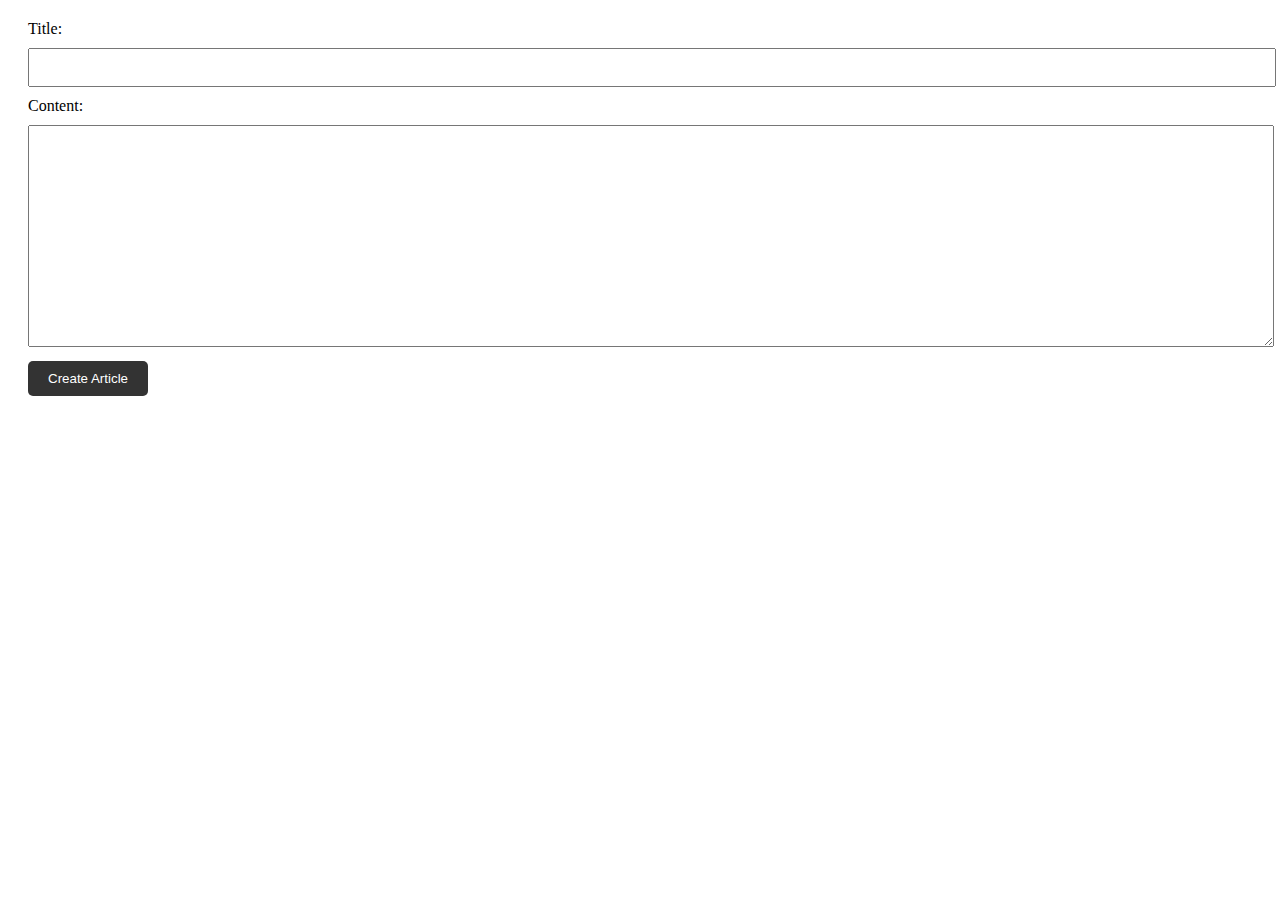
<file: articles/article-builder.html>
<!DOCTYPE html>
<html>

<head>
  <meta charset="UTF-8">
  <title>Article Builder</title>
  <style>
    /* Styles for the article builder form */
    form {
      margin: 20px;
    }

    label {
      display: block;
      margin-bottom: 10px;
    }

    input[type="text"],
    textarea {
      width: 100%;
      padding: 10px;
      margin-bottom: 10px;
    }

    textarea {
      height: 200px;
    }

    button {
      padding: 10px 20px;
      background-color: #333;
      color: #fff;
      border: none;
      border-radius: 5px;
      cursor: pointer;
    }

    button:hover {
      background-color: #555;
    }

    /* Styles for displaying the created article */
    .article-container {
      margin: 20px;
    }

    .article {
      display: flex;
      align-items: flex-start;
    }

    .article-image {
      width: 200px;
      margin-right: 20px;
    }

    .article-text {
      flex-grow: 1;
    }

    h1 {
      margin-top: 0;
    }

    p {
      margin-bottom: 10px;
    }
  </style>
</head>

<body>
  <form id="articleForm">
    <label for="title">Title:</label>
    <input type="text" id="title" name="title" required>

    <label for="content">Content:</label>
    <textarea id="content" name="content" required></textarea>

    <button type="submit">Create Article</button>
  </form>

  <div class="article-container" id="articleContainer">
    <!-- The created article will be displayed here -->
  </div>

  <script>
    document.getElementById("articleForm").addEventListener("submit", function(event) {
      event.preventDefault(); // Prevent form submission

      // Get the values from the form inputs
      var title = document.getElementById("title").value;
      var content = document.getElementById("content").value;

      // Create the HTML structure for the article
      var article = document.createElement("article");
      article.classList.add("article");

      var articleHeader = document.createElement("header");
      var articleTitle = document.createElement("h1");
      articleTitle.textContent = title;
      articleHeader.appendChild(articleTitle);
      article.appendChild(articleHeader);

      var articleImage = document.createElement("img");
      articleImage.src = "../placeholder.jpg";
      articleImage.alt = "Post Image";
      articleImage.classList.add("article-image");
      article.appendChild(articleImage);

      var articleText = document.createElement("div");
      articleText.classList.add("article-text");

      var articleContent = document.createElement("div");
      articleContent.classList.add("article-first-text");
      var articleContentParagraph = document.createElement("p");
      articleContentParagraph.textContent = content;
      articleContent.appendChild(articleContentParagraph);
      articleText.appendChild(articleContent);

      article.appendChild(articleText);

      // Add the article to the article container
      var articleContainer = document.getElementById("articleContainer");
      articleContainer.appendChild(article);

      // Clear the form inputs
      document.getElementById("title").value = "";
      document.getElementById("content").value = "";
    });
  </script>
</body>

</html>
</file>
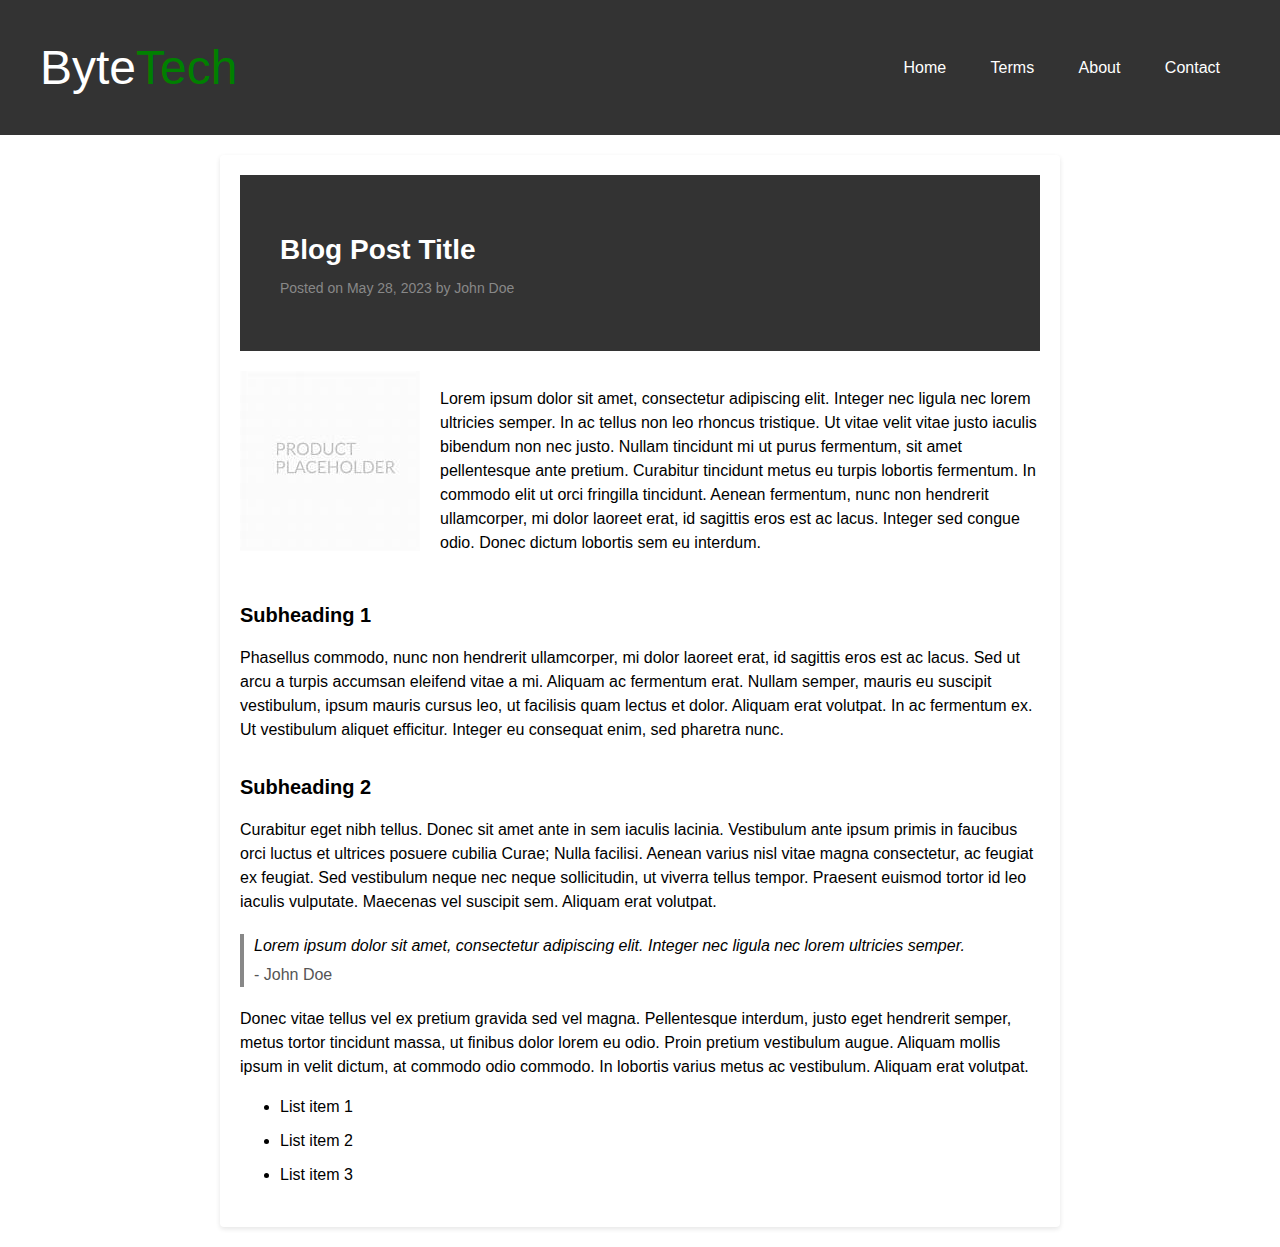
<file: articles/article-template.html>
<!DOCTYPE html>
<html>

<head>
  <meta charset="UTF-8">
  <title>ByteTech - ArticleTemplate</title>
  <link rel="stylesheet" type="text/css" href="../css/article.css">
  <script async src="https://pagead2.googlesyndication.com/pagead/js/adsbygoogle.js?client=ca-pub-8013242634129028"
     crossorigin="anonymous"></script>
</head>

<body>
  <header>
    <nav>
      <div class="navbar">
        <div class="nav-left">
          <a href="../index.html" class="nav-logo">Byte<span class="highlight">Tech</span></a>
        </div>
        <div class="nav-right">
          <ul>
            <li><a href="../index.html">Home</a></li>
            <li><a href="information/terms.html">Terms</a></li>
            <li><a href="information/about.html">About</a></li>
            <li><a href="information/contact.html">Contact</a></li>
          </ul>
        </div>
      </div>
    </nav>
  </header>

  <article>
    <header>
      <h1>Blog Post Title</h1>
      <p class="meta">Posted on May 28, 2023 by John Doe</p>
    </header>

    <div class="content">
      <img src="../placeholder.jpg" alt="Post Image" class="article-image">

      <div class="article-text">
        <div class="article-first-text">
          <p>Lorem ipsum dolor sit amet, consectetur adipiscing elit. Integer nec ligula nec lorem ultricies semper. In
            ac
            tellus non leo rhoncus tristique. Ut vitae velit vitae justo iaculis bibendum non nec justo. Nullam
            tincidunt
            mi
            ut purus fermentum, sit amet pellentesque ante pretium. Curabitur tincidunt metus eu turpis lobortis
            fermentum.
            In commodo elit ut orci fringilla tincidunt. Aenean fermentum, nunc non hendrerit ullamcorper, mi dolor
            laoreet
            erat, id sagittis eros est ac lacus. Integer sed congue odio. Donec dictum lobortis sem eu interdum.</p>
        </div>

        <h2>Subheading 1</h2>
        <p>Phasellus commodo, nunc non hendrerit ullamcorper, mi dolor laoreet erat, id sagittis eros est ac lacus. Sed
          ut
          arcu a turpis accumsan eleifend vitae a mi. Aliquam ac fermentum erat. Nullam semper, mauris eu suscipit
          vestibulum, ipsum mauris cursus leo, ut facilisis quam lectus et dolor. Aliquam erat volutpat. In ac fermentum
          ex. Ut vestibulum aliquet efficitur. Integer eu consequat enim, sed pharetra nunc.</p>

        <h2>Subheading 2</h2>
        <p>Curabitur eget nibh tellus. Donec sit amet ante in sem iaculis lacinia. Vestibulum ante ipsum primis in
          faucibus orci luctus et ultrices posuere cubilia Curae; Nulla facilisi. Aenean varius nisl vitae magna
          consectetur, ac feugiat ex feugiat. Sed vestibulum neque nec neque sollicitudin, ut viverra tellus tempor.
          Praesent euismod tortor id leo iaculis vulputate. Maecenas vel suscipit sem. Aliquam erat volutpat.</p>

        <blockquote>
          <p>Lorem ipsum dolor sit amet, consectetur adipiscing elit. Integer nec ligula nec lorem ultricies semper.</p>
          <cite>- John Doe</cite>
        </blockquote>

        <p>Donec vitae tellus vel ex pretium gravida sed vel magna. Pellentesque interdum, justo eget hendrerit semper,
          metus tortor tincidunt massa, ut finibus dolor lorem eu odio. Proin pretium vestibulum augue. Aliquam mollis
          ipsum in velit dictum, at commodo odio commodo. In lobortis varius metus ac vestibulum. Aliquam erat volutpat.
        </p>
        <ul>
          <li>List item 1</li>
          <li>List item 2</li>
          <li>List item 3</li>
        </ul>
      </div>
  </article>
</body>

</html>
</file>
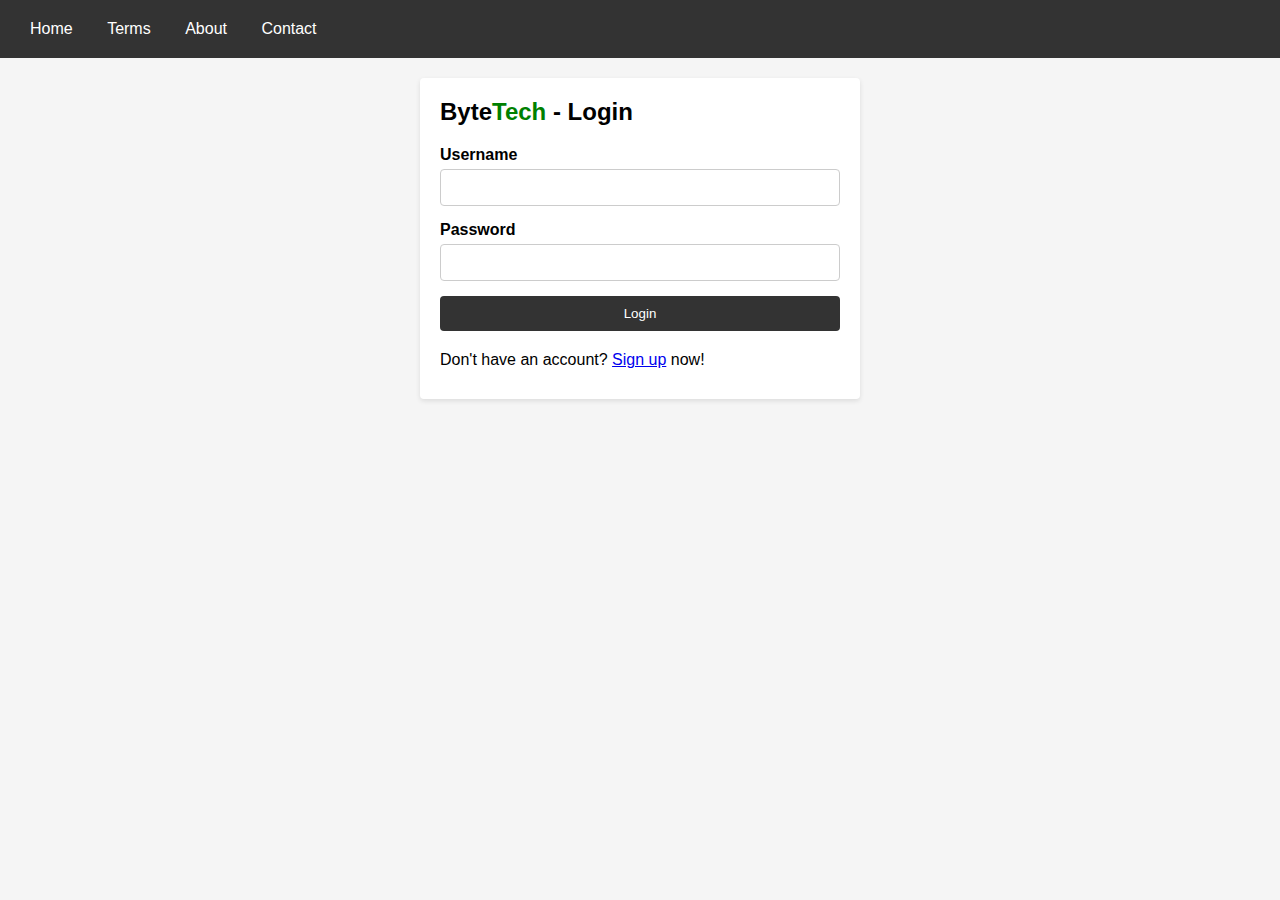
<file: users/login.html>
<!DOCTYPE html>
<html>

<head>
  <meta charset="UTF-8">
  <title>Login Page</title>
  <link rel="stylesheet" type="text/css" href="../css/signup-signin.css">
</head>

<body>
  <header>
    <nav>
      <ul>
        <li><a href="../index.html">Home</a></li>
        <li><a href="information/terms.html">Terms</a></li>
        <li><a href="information/about.html">About</a></li>
        <li><a href="information/contact.html">Contact</a></li>
      </ul>
    </nav>
  </header>

  <main>
    <section class="login">
      <h1>Byte<span class="highlight">Tech</span> - Login</h1>

      <form>
        <div class="form-group">
          <label for="username">Username</label>
          <input type="text" id="username" name="username" required>
        </div>

        <div class="form-group">
          <label for="password">Password</label>
          <input type="password" id="password" name="password" required>
        </div>

        <button type="submit">Login</button>
      </form>

      <p>Don't have an account? <a href="signup.html">Sign up</a> now!</p>
    </section>
  </main>
</body>

</html>
</file>
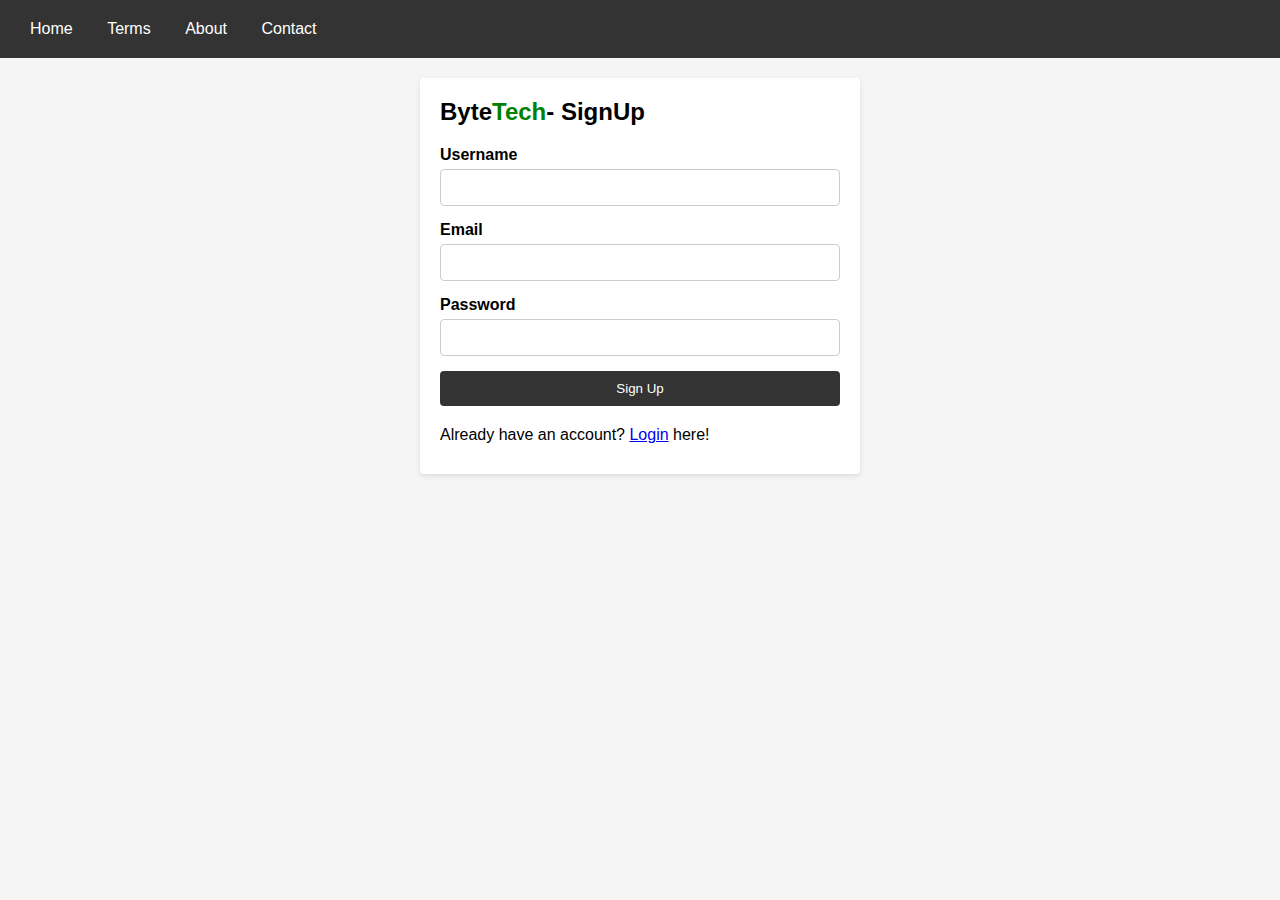
<file: users/signup.html>
<!DOCTYPE html>
<html>

<head>
  <meta charset="UTF-8">
  <title>ByteTect - Signup</title>
  <link rel="stylesheet" type="text/css" href="../css/signup-signin.css">
</head>

<body>
  <header>
    <nav>
      <ul>
        <li><a href="../index.html">Home</a></li>
        <li><a href="information/terms.html">Terms</a></li>
        <li><a href="information/about.html">About</a></li>
        <li><a href="information/contact.html">Contact</a></li>
      </ul>
    </nav>
  </header>

  <main>
    <section class="signup">
      <h1>Byte<span class="highlight">Tech</span>- SignUp</h1>

      <form>
        <div class="form-group">
          <label for="username">Username</label>
          <input type="text" id="username" name="username" required>
        </div>

        <div class="form-group">
          <label for="email">Email</label>
          <input type="email" id="email" name="email" required>
        </div>

        <div class="form-group">
          <label for="password">Password</label>
          <input type="password" id="password" name="password" required>
        </div>

        <button type="submit">Sign Up</button>
      </form>

      <p>Already have an account? <a href="login.html">Login</a> here!</p>
    </section>
  </main>
</body>

</html>
</file>
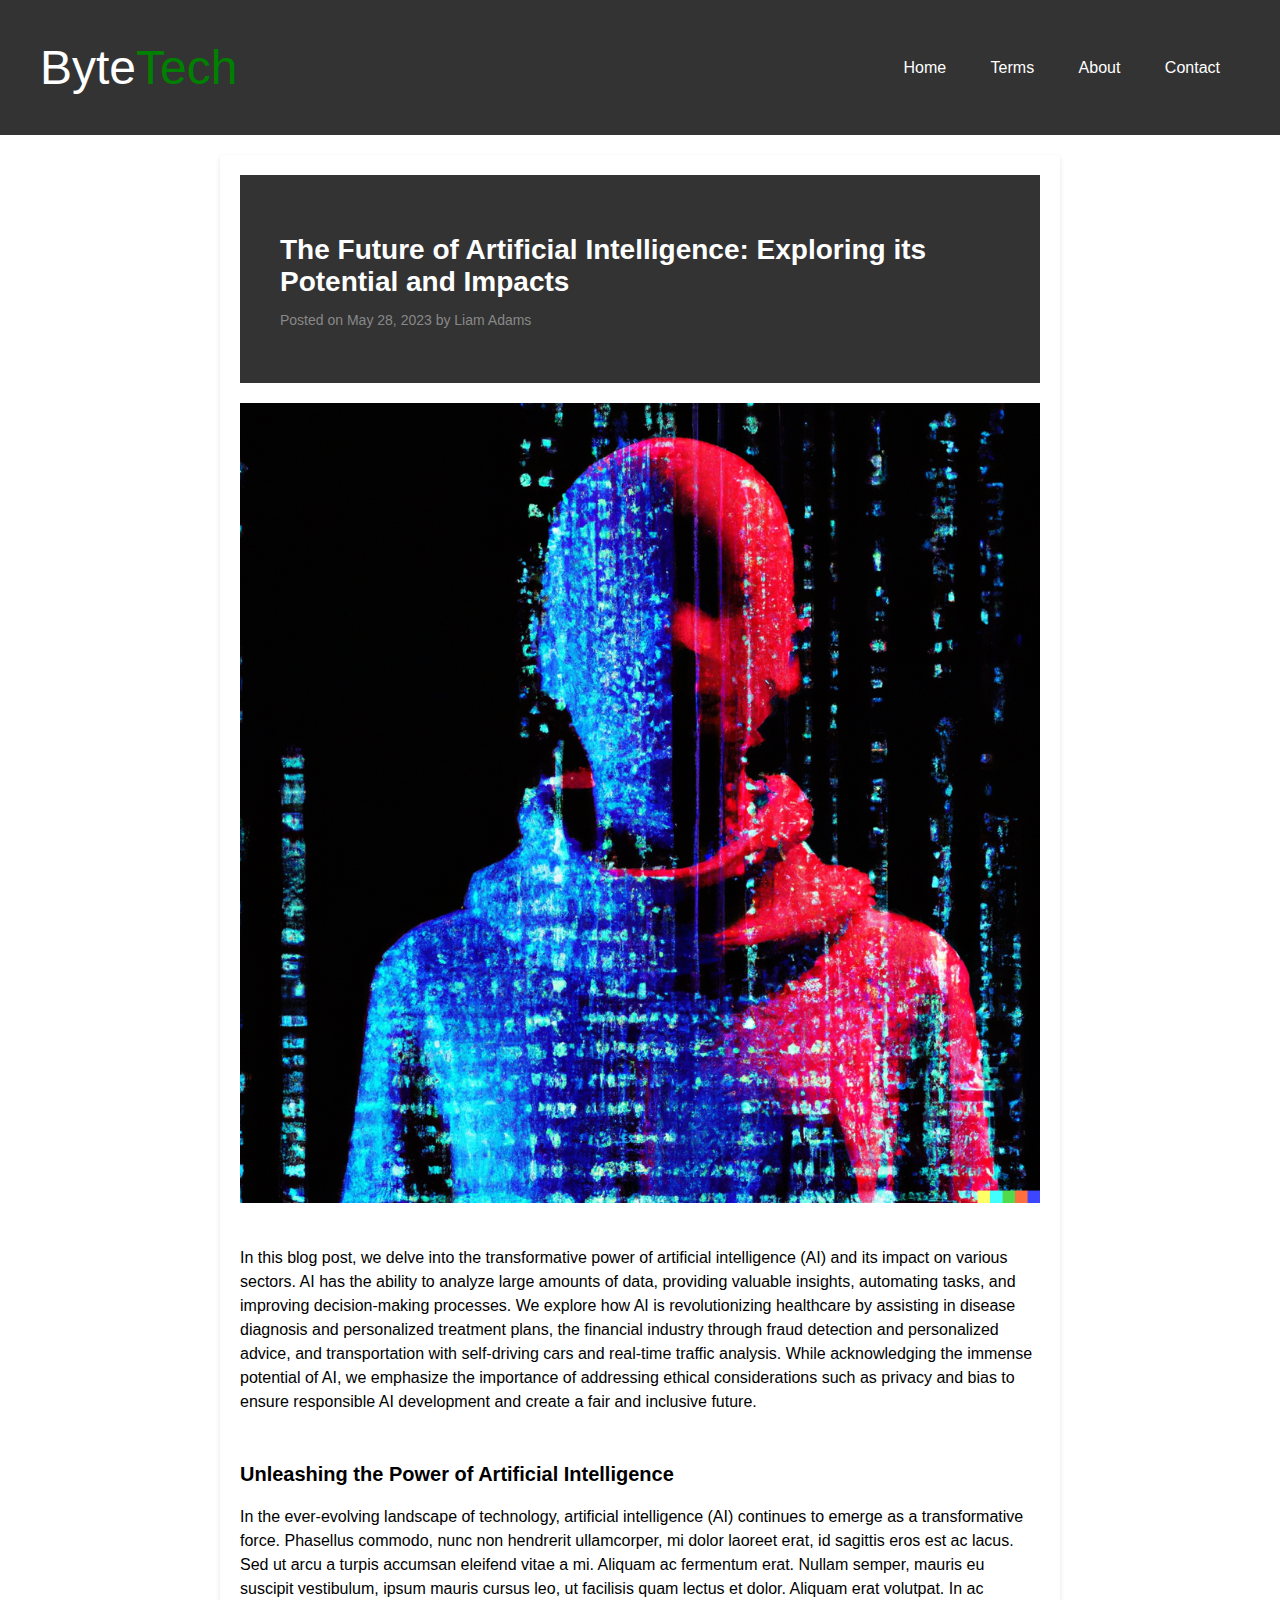
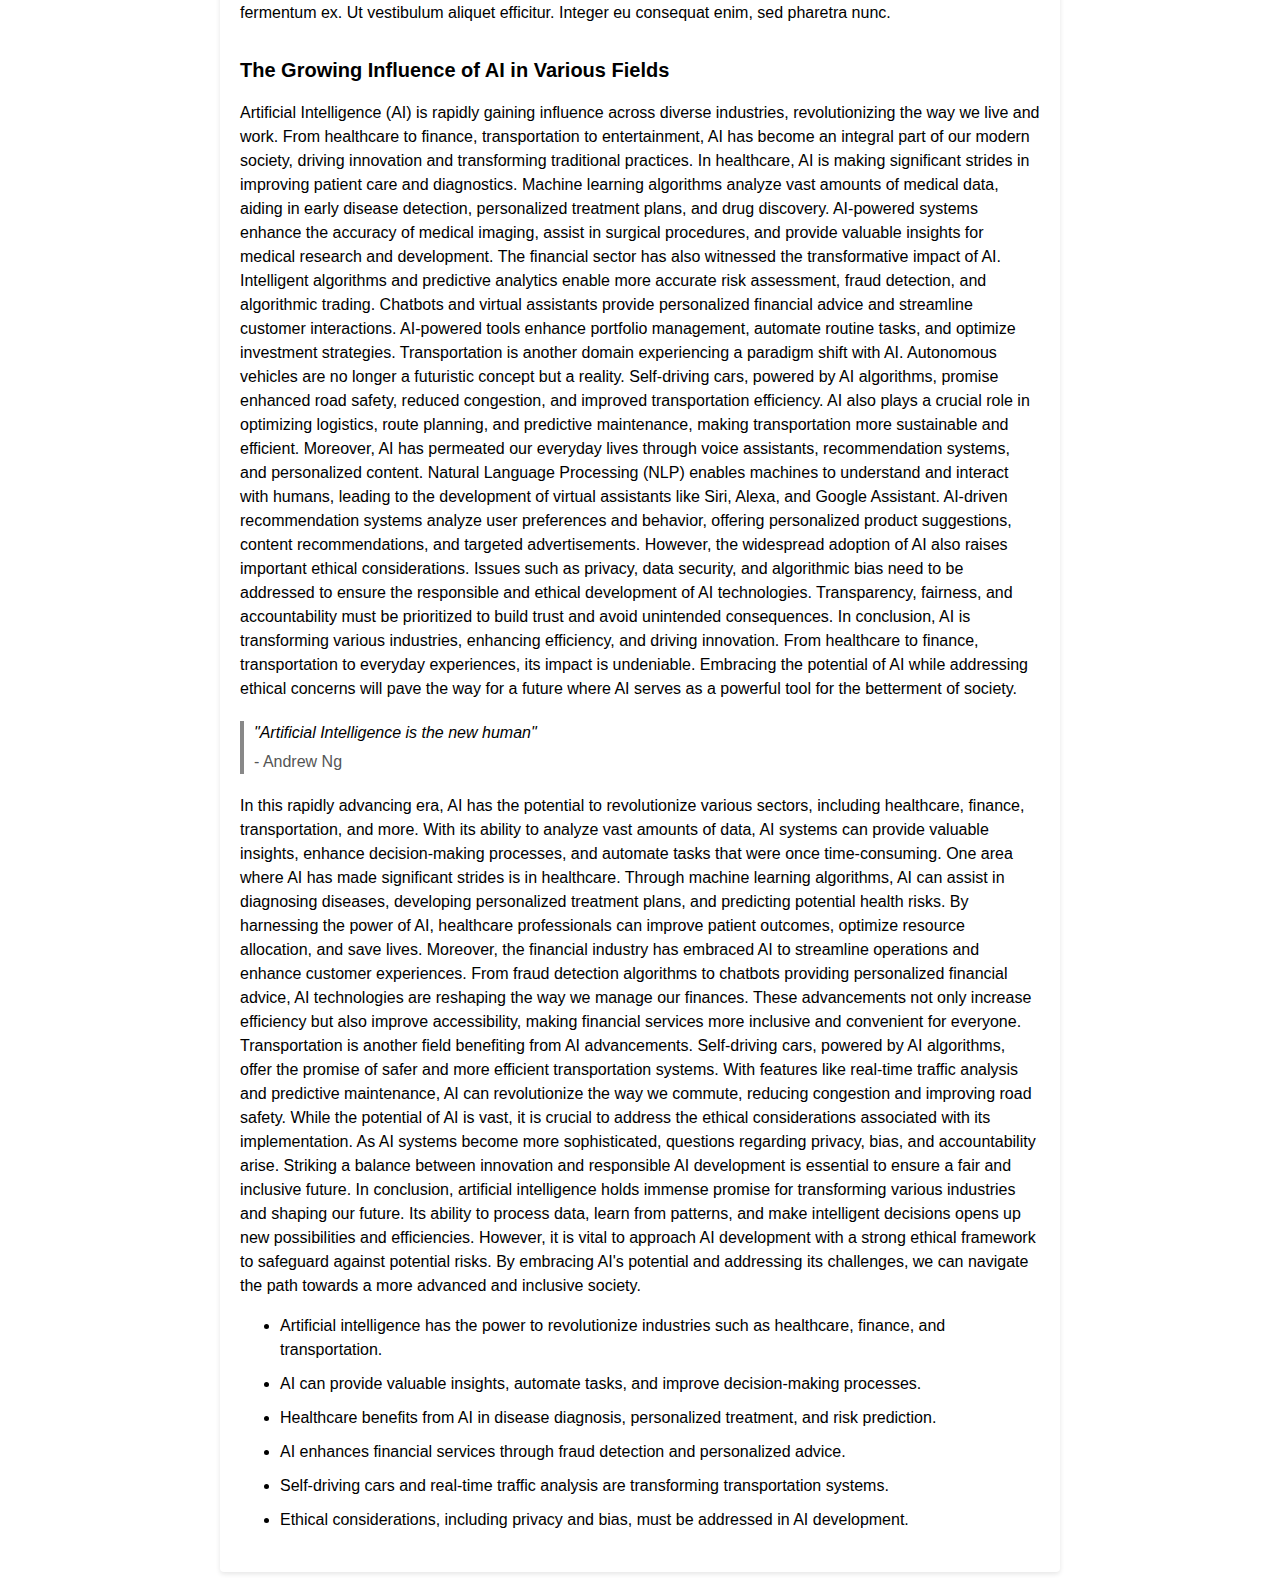
<file: articles/artificial-intelligence/the-futute-of-ai.html>
<!DOCTYPE html>
<html>

<head>
  <meta charset="UTF-8">
  <title>ByteTech - ArticleTemplate</title>
  <link rel="stylesheet" type="text/css" href="../../css/article.css">
  <script async src="https://pagead2.googlesyndication.com/pagead/js/adsbygoogle.js?client=ca-pub-8013242634129028"
     crossorigin="anonymous"></script>
</head>

<body>
  <header>
    <nav>
      <div class="navbar">
        <div class="nav-left">
          <a href="../index.html" class="nav-logo">Byte<span class="highlight">Tech</span></a>
        </div>
        <div class="nav-right">
          <ul>
            <li><a href="../index.html">Home</a></li>
            <li><a href="information/terms.html">Terms</a></li>
            <li><a href="information/about.html">About</a></li>
            <li><a href="information/contact.html">Contact</a></li>
          </ul>
        </div>
      </div>
    </nav>
  </header>

  <article>
    <header>
      <h1>The Future of Artificial Intelligence: Exploring its Potential and Impacts</h1>
      <p class="meta">Posted on May 28, 2023 by Liam Adams</p>
    </header>

    <div class="content">
      <img src="future-of-ai.png">

      <div class="article-text">
        <div class="article-first-text">
          <p> In this blog post, we delve into the transformative power of artificial intelligence (AI) and its impact
            on various sectors. AI has the ability to analyze large amounts of data, providing valuable insights,
            automating tasks, and improving decision-making processes. We explore how AI is revolutionizing healthcare
            by assisting in disease diagnosis and personalized treatment plans, the financial industry through fraud
            detection and personalized advice, and transportation with self-driving cars and real-time traffic analysis.
            While acknowledging the immense potential of AI, we emphasize the importance of addressing ethical
            considerations such as privacy and bias to ensure responsible AI development and create a fair and inclusive
            future.</p>
        </div>

        <h2>Unleashing the Power of Artificial Intelligence</h2>
        <p>In the ever-evolving landscape of technology, artificial intelligence (AI) continues to emerge as a
          transformative force. Phasellus commodo, nunc non hendrerit ullamcorper, mi dolor laoreet erat, id sagittis
          eros est ac lacus. Sed ut arcu a turpis accumsan eleifend vitae a mi. Aliquam ac fermentum erat. Nullam
          semper, mauris eu suscipit vestibulum, ipsum mauris cursus leo, ut facilisis quam lectus et dolor. Aliquam
          erat volutpat. In ac fermentum ex. Ut vestibulum aliquet efficitur. Integer eu consequat enim, sed pharetra
          nunc.</p>

        <h2> The Growing Influence of AI in Various Fields</h2>
        <p>Artificial Intelligence (AI) is rapidly gaining influence across diverse industries, revolutionizing the way
          we live and work. From healthcare to finance, transportation to entertainment, AI has become an integral part
          of our modern society, driving innovation and transforming traditional practices.

          In healthcare, AI is making significant strides in improving patient care and diagnostics. Machine learning
          algorithms analyze vast amounts of medical data, aiding in early disease detection, personalized treatment
          plans, and drug discovery. AI-powered systems enhance the accuracy of medical imaging, assist in surgical
          procedures, and provide valuable insights for medical research and development.

          The financial sector has also witnessed the transformative impact of AI. Intelligent algorithms and predictive
          analytics enable more accurate risk assessment, fraud detection, and algorithmic trading. Chatbots and virtual
          assistants provide personalized financial advice and streamline customer interactions. AI-powered tools
          enhance portfolio management, automate routine tasks, and optimize investment strategies.

          Transportation is another domain experiencing a paradigm shift with AI. Autonomous vehicles are no longer a
          futuristic concept but a reality. Self-driving cars, powered by AI algorithms, promise enhanced road safety,
          reduced congestion, and improved transportation efficiency. AI also plays a crucial role in optimizing
          logistics, route planning, and predictive maintenance, making transportation more sustainable and efficient.

          Moreover, AI has permeated our everyday lives through voice assistants, recommendation systems, and
          personalized content. Natural Language Processing (NLP) enables machines to understand and interact with
          humans, leading to the development of virtual assistants like Siri, Alexa, and Google Assistant. AI-driven
          recommendation systems analyze user preferences and behavior, offering personalized product suggestions,
          content recommendations, and targeted advertisements.

          However, the widespread adoption of AI also raises important ethical considerations. Issues such as privacy,
          data security, and algorithmic bias need to be addressed to ensure the responsible and ethical development of
          AI technologies. Transparency, fairness, and accountability must be prioritized to build trust and avoid
          unintended consequences.

          In conclusion, AI is transforming various industries, enhancing efficiency, and driving innovation. From
          healthcare to finance, transportation to everyday experiences, its impact is undeniable. Embracing the
          potential of AI while addressing ethical concerns will pave the way for a future where AI serves as a powerful
          tool for the betterment of society.</p>

        <blockquote>
          <p>"Artificial Intelligence is the new human"</p>
          <cite>- Andrew Ng</cite>
        </blockquote>

        <p>In this rapidly advancing era, AI has the potential to revolutionize various sectors, including healthcare,
          finance, transportation, and more. With its ability to analyze vast amounts of data, AI systems can provide
          valuable insights, enhance decision-making processes, and automate tasks that were once time-consuming.

          One area where AI has made significant strides is in healthcare. Through machine learning algorithms, AI can
          assist in diagnosing diseases, developing personalized treatment plans, and predicting potential health risks.
          By harnessing the power of AI, healthcare professionals can improve patient outcomes, optimize resource
          allocation, and save lives.

          Moreover, the financial industry has embraced AI to streamline operations and enhance customer experiences.
          From fraud detection algorithms to chatbots providing personalized financial advice, AI technologies are
          reshaping the way we manage our finances. These advancements not only increase efficiency but also improve
          accessibility, making financial services more inclusive and convenient for everyone.

          Transportation is another field benefiting from AI advancements. Self-driving cars, powered by AI algorithms,
          offer the promise of safer and more efficient transportation systems. With features like real-time traffic
          analysis and predictive maintenance, AI can revolutionize the way we commute, reducing congestion and
          improving road safety.

          While the potential of AI is vast, it is crucial to address the ethical considerations associated with its
          implementation. As AI systems become more sophisticated, questions regarding privacy, bias, and accountability
          arise. Striking a balance between innovation and responsible AI development is essential to ensure a fair and
          inclusive future.

          In conclusion, artificial intelligence holds immense promise for transforming various industries and shaping
          our future. Its ability to process data, learn from patterns, and make intelligent decisions opens up new
          possibilities and efficiencies. However, it is vital to approach AI development with a strong ethical
          framework to safeguard against potential risks. By embracing AI's potential and addressing its challenges, we
          can navigate the path towards a more advanced and inclusive society.
        </p>
        <ul>
          <li>Artificial intelligence has the power to revolutionize industries such as healthcare, finance, and
            transportation.</li>
          <li>AI can provide valuable insights, automate tasks, and improve decision-making processes.
          </li>
          <li>Healthcare benefits from AI in disease diagnosis, personalized treatment, and risk prediction.
          </li>
          <li>AI enhances financial services through fraud detection and personalized advice.
          </li>
          <li>Self-driving cars and real-time traffic analysis are transforming transportation systems.
          </li>
          <li>Ethical considerations, including privacy and bias, must be addressed in AI development.
          </li>
        </ul>
      </div>
  </article>
</body>

</html>
</file>
<file: css/article.css>
body {
  font-family: Arial, sans-serif;
  margin: 0;
  padding: 0;
}

header {
  background-color: #333;
  color: #fff;
  padding: 40px;
}

header h1 {
  font-size: 50px;
}

.highlight {
  color: green;
}

.navbar {
  display: flex;
  justify-content: space-between;
  align-items: center;
}

.nav-logo {
  font-size: 48px;
  color: #ffffff;
  text-decoration: none;
}

.nav-right ul {
  list-style-type: none;
  margin: 0;
  padding: 0;
}

.nav-right li {
  display: inline-block;
  margin-left: 10px;
}

.nav-right li:first-child {
  margin-left: 0;
}


nav ul {
  list-style-type: none;
  margin: 0;
  padding: 0;
}

nav ul li {
  display: inline-block;
  margin: 0 10px;
  transition: transform 0.3s, color 0.3s;
}

nav ul li a {
  color: #ffffff;
  text-decoration: none;
  padding: 5px 10px;
  position: relative;
}

nav ul li a::before {
  content: "";
  position: absolute;
  width: 100%;
  height: 2px;
  bottom: 0;
  left: 0;
  background-color: #333;
  visibility: hidden;
  transform: scaleX(0);
  transition: transform 0.3s, visibility 0.3s;
}

nav ul li a:hover {
  color: #000000;
}

nav ul li a:hover::before {
  visibility: visible;
  transform: scaleX(1);
}

article {
  max-width: 800px;
  margin: 20px auto;
  background-color: #fff;
  padding: 20px;
  border-radius: 4px;
  box-shadow: 0 2px 5px rgba(0, 0, 0, 0.1);
}

article header {
  margin-bottom: 20px;
}

article h1 {
  font-size: 28px;
  margin-bottom: 10px;
}

article .meta {
  font-size: 14px;
  color: #888;
}

article img {
  max-width: 100%;
  margin-bottom: 20px;
}

article .content {
  line-height: 1.5;
}

article h2 {
  font-size: 20px;
  margin-top: 30px;
  margin-bottom: 10px;
}

article p {
  margin-bottom: 15px;
}

article blockquote {
  font-style: italic;
  border-left: 4px solid #888;
  padding-left: 10px;
  margin: 20px 0;
}

article blockquote p {
  margin-bottom: 5px;
}

article blockquote cite {
  font-style: normal;
  color: #555;
}

article ul {
  margin-bottom: 20px;
}

article li {
  margin-bottom: 10px;
}

.article-image {
  float: left;
  margin-right: 20px;
}

.article-first-text {
  overflow: hidden;
  /* Clear the float */
}
</file>
<file: css/signup-signin.css>
/* Reset default browser styles */
body,
h1,
p,
form,
input,
button,
a {
  margin: 0;
  padding: 0;
  font-family: Arial, sans-serif;
}

body {
  background-color: #f5f5f5;
}

header {
  background-color: #333;
  color: #fff;
  padding: 20px;
}

.highlight {
  color: green;
}


nav ul {
  list-style-type: none;
  margin: 0;
  padding: 0;
}

nav ul li {
  display: inline-block;
  margin-right: 10px;
}

nav ul li a {
  color: #fff;
  text-decoration: none;
  padding: 5px 10px;
}

nav ul li a:hover {
  background-color: #fff;
  color: #333;
}

main {
  max-width: 400px;
  margin: 20px auto;
  background-color: #fff;
  padding: 20px;
  border-radius: 4px;
  box-shadow: 0 2px 5px rgba(0, 0, 0, 0.1);
}

h1 {
  font-size: 24px;
  margin-bottom: 20px;
}

form {
  margin-bottom: 20px;
}

.form-group {
  margin-bottom: 15px;
}

label {
  display: block;
  font-weight: bold;
  margin-bottom: 5px;
}

input[type="text"],
input[type="email"],
input[type="password"] {
  width: 100%;
  padding: 10px;
  border: 1px solid #ccc;
  border-radius: 4px;
  box-sizing: border-box;
}

button[type="submit"] {
  display: block;
  width: 100%;
  padding: 10px;
  background-color: #333;
  color: #fff;
  border: none;
  border-radius: 4px;
  cursor: pointer;
  transition: background-color 0.3s ease;
}

button[type="submit"]:hover {
  background-color: #111;
}

p {
  margin-bottom: 10px;
}
</file>
